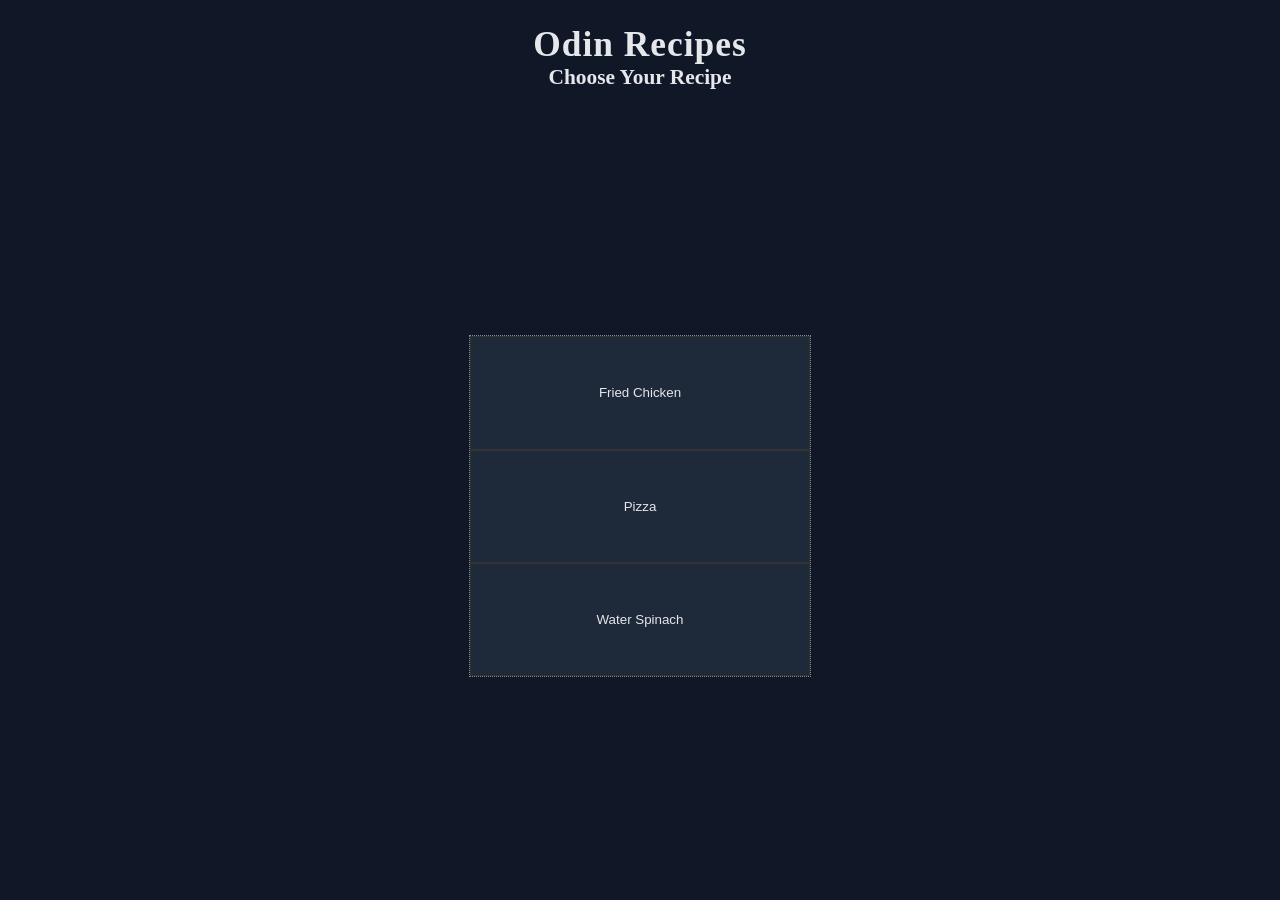
<file: index.html>
<!DOCTYPE html>
<html lang="en">
<head>
    <meta charset="UTF-8">
    <meta name="viewport" content="width=device-width, initial-scale=1.0">
    <link rel="stylesheet" href="styles.css">
    <title>Relearning Odin</title>
</head>
<body>
    <h1>Odin Recipes
        <p class="h1-extra">Choose Your Recipe</p>
    </h1>

   
    <ul class="recipe-list">    
    <li><button class="recipe-button"><a href="recipes/fried-chicken.html">Fried Chicken</a></button></li>
    <li><button class="recipe-button"><a href="recipes/pizza.html">Pizza</a></button></li>
    <li><button class="recipe-button"><a href="recipes/water-spinach.html">Water Spinach</a></button></li>
    </ul>
</body>
</html>
</file>
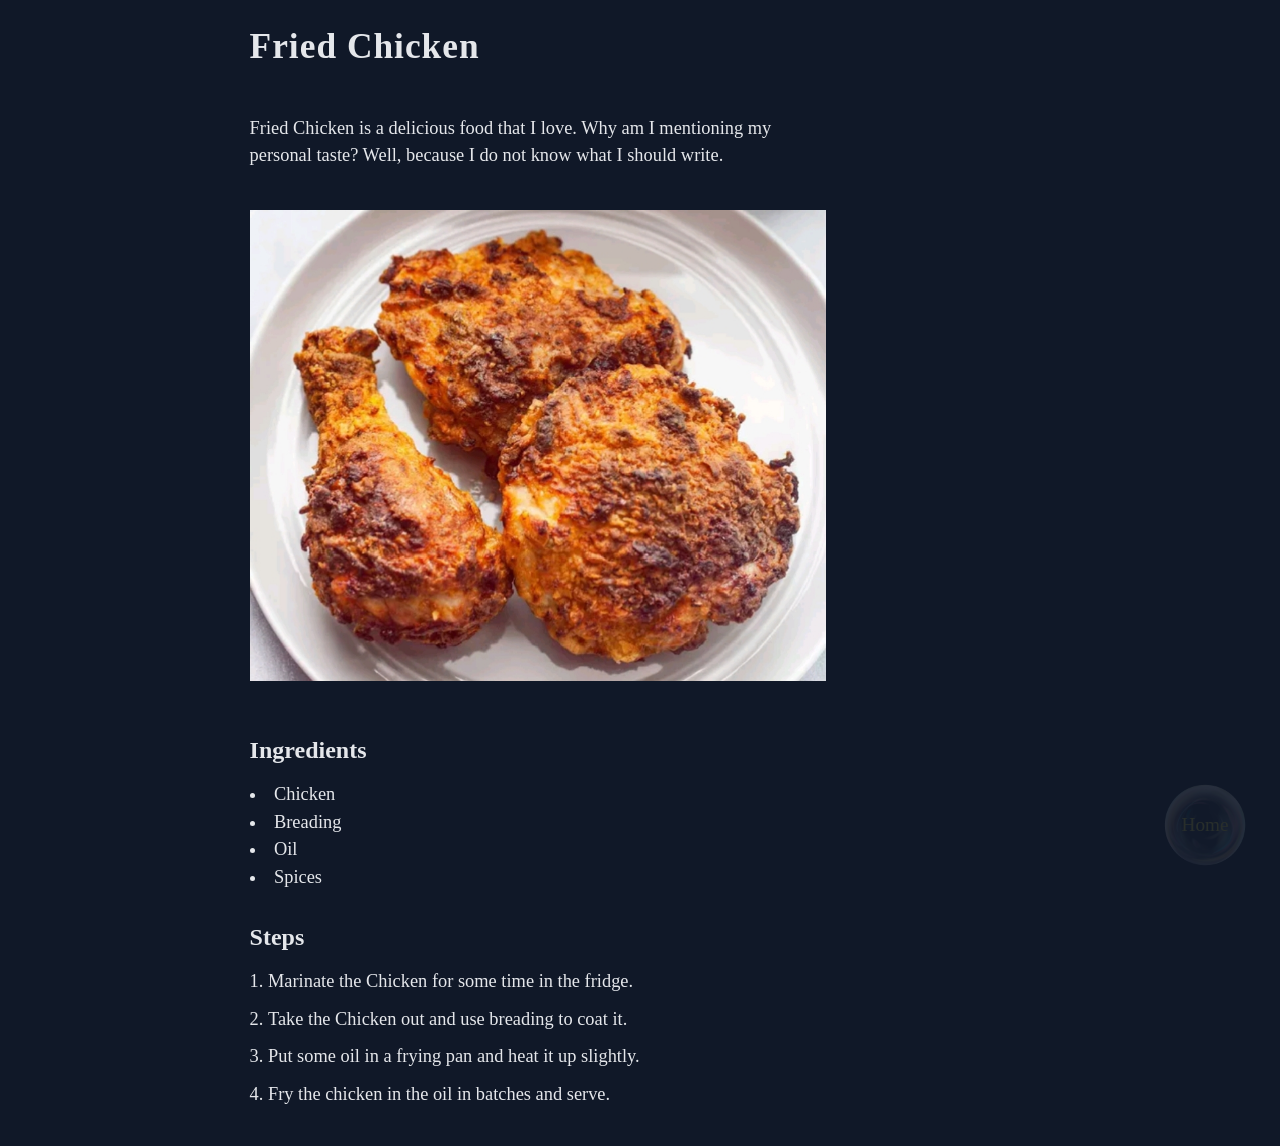
<file: recipes/fried-chicken.html>
<!DOCTYPE html>
<html lang="en">
<head>
    <meta charset="UTF-8">
    <meta name="viewport" content="width=device-width, initial-scale=1.0">
    <title>Fried Chicken</title>
    <link rel="stylesheet" href="../styles.css">
</head>
<body style="padding-left: 18vw;">
    <h1 class="recipe-title">Fried Chicken</h1>

    <p class="description">Fried Chicken is a delicious food that I love. Why am I mentioning my personal taste? Well, because I do not know what I should write.</p>

    <img class="recipe-img" alt="Fried Chicken" src="../images/fried-chicken.jpg">

    <h2>Ingredients</h2>

    <ul class="ingredients">
        <li>Chicken</li>
        <li>Breading</li>
        <li>Oil</li>
        <li>Spices</li>
    </ul>

    <h2>Steps</h2>

    <ol class="steps">
        <li>Marinate the Chicken for some time in the fridge.</li>
        <li>Take the Chicken out and use breading to coat it.</li>
        <li>Put some oil in a frying pan and heat it up slightly.</li>
        <li>Fry the chicken in the oil in batches and serve.</li>
    </ol>

    <a class="homepage-link" href="../index.html">Home</a>
</body>
</html>
</file>
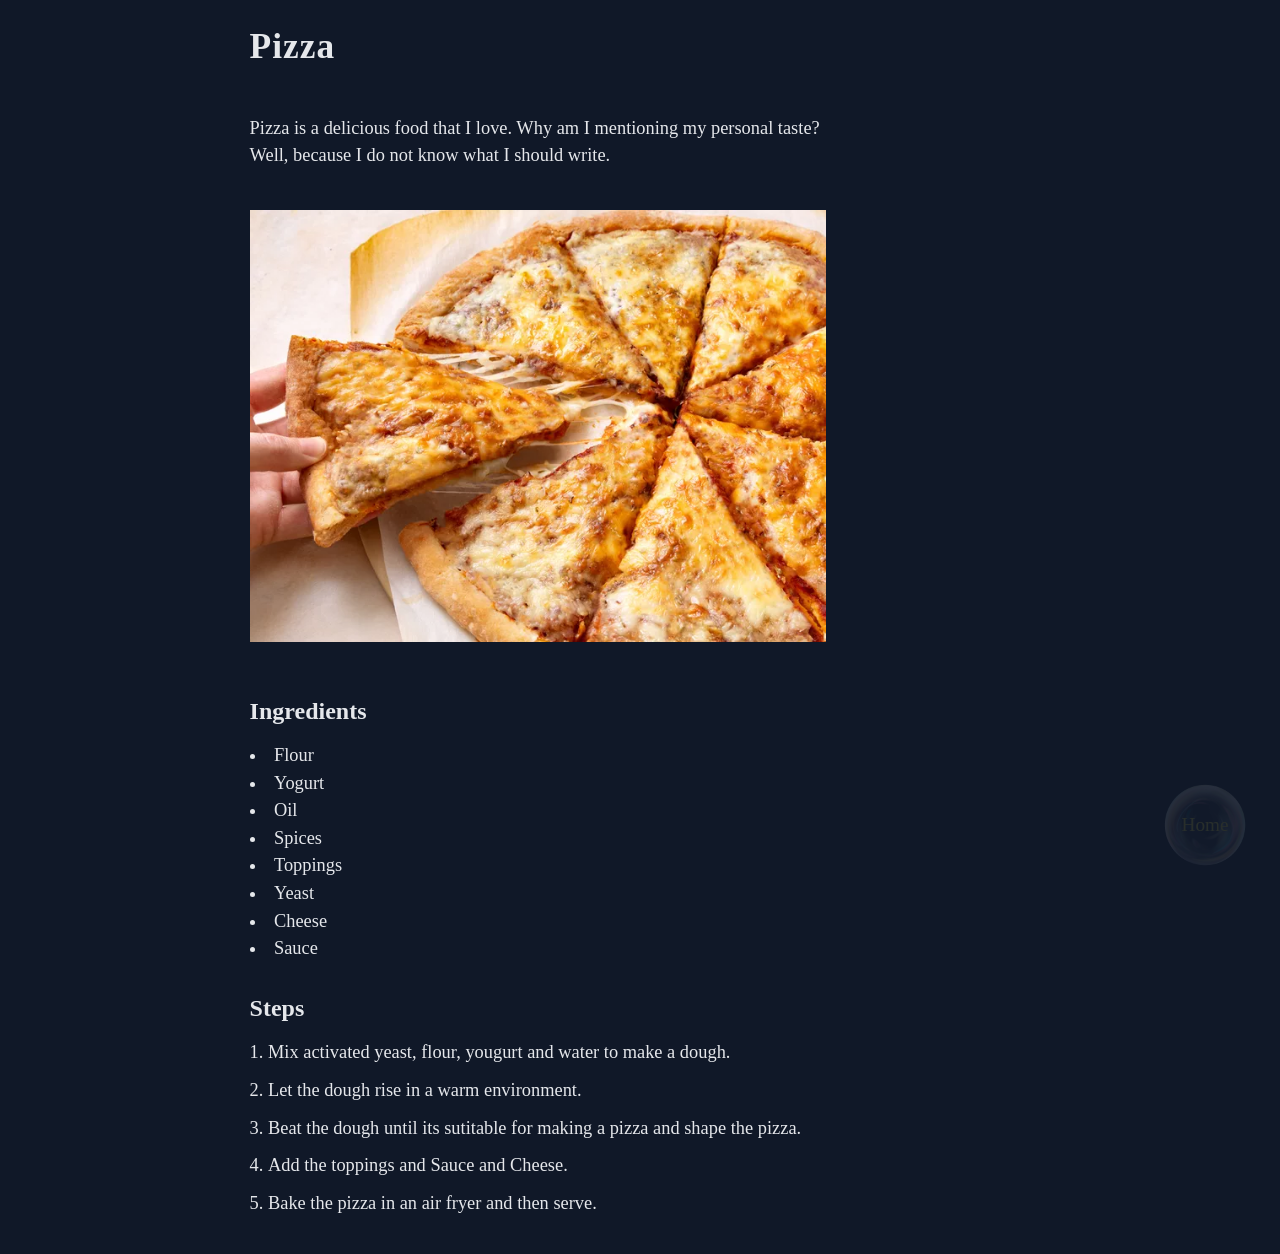
<file: recipes/pizza.html>
<!DOCTYPE html>
<html lang="en">
<head>
    <meta charset="UTF-8">
    <meta name="viewport" content="width=device-width, initial-scale=1.0">
    <title>Pizza</title>
    <link rel="stylesheet" href="../styles.css">
</head>
<body style="padding-left: 18vw;">
    <h1 class="recipe-title">Pizza</h1>

    <p class="description">Pizza is a delicious food that I love. Why am I mentioning my personal taste? Well, because I do not know what I should write.</p>

    <img class="recipe-img" alt="Pizza" src="../images/pizza.jpg">
     
    <h2>Ingredients</h2>

    <ul class="ingredients">
        <li>Flour</li>
        <li>Yogurt</li>
        <li>Oil</li>
        <li>Spices</li>
        <li>Toppings</li>
        <li>Yeast</li>
        <li>Cheese</li>
        <li>Sauce</li>
    </ul>

    <h2>Steps</h2>

    <ol class="steps">
        <li>Mix activated yeast, flour, yougurt and water to make a dough.</li>
        <li>Let the dough rise in a warm environment.</li>
        <li>Beat the dough until its sutitable for making a pizza and shape the pizza.</li>
        <li>Add the toppings and Sauce and Cheese.</li>
        <li>Bake the pizza in an air fryer and then serve.</li>
    </ol>

    <a class="homepage-link" href="../index.html">Home</a>
</body>
</html>
</file>
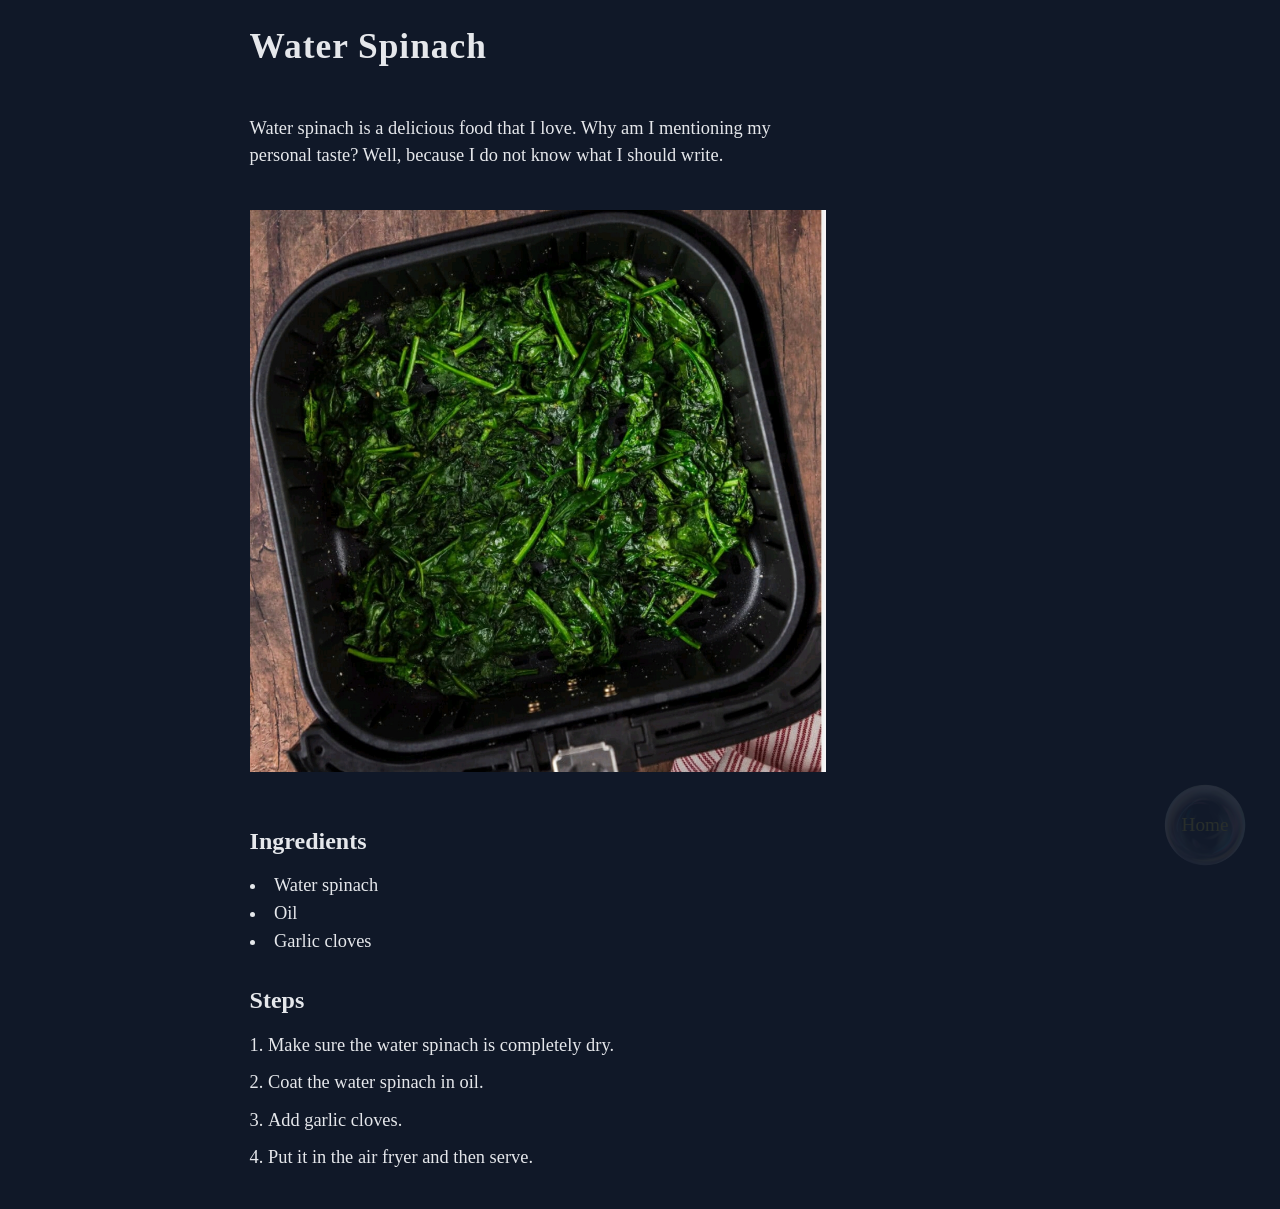
<file: recipes/water-spinach.html>
<!DOCTYPE html>
<html lang="en">
<head>
    <meta charset="UTF-8">
    <meta name="viewport" content="width=device-width, initial-scale=1.0">
    <title>Water Spinach</title>
    <link rel="stylesheet" href="../styles.css">
</head>
<body style="padding-left: 18vw;">
    <h1 class="recipe-title">Water Spinach</h1>

    <p class="description">Water spinach is a delicious food that I love. Why am I mentioning my personal taste? Well, because I do not know what I should write.</p>
    
    <img class="recipe-img" alt="Water Spinach" src="../images/water-spinach.jpg">

    <h2>Ingredients</h2>

    <ul class="ingredients">
        <li>Water spinach</li>
        <li>Oil</li>
        <li>Garlic cloves</li>
    </ul>

    <h2>Steps</h2>

    <ol class="steps">
        <li>Make sure the water spinach is completely dry.</li>
        <li>Coat the water spinach in oil.</li>
        <li>Add garlic cloves.</li>
        <li>Put it in the air fryer and then serve.</li>
    </ol>
    
    <a class="homepage-link" href="../index.html">Home</a>
</body>
</html>
</file>
<file: styles.css>
html {
    box-sizing: border-box;
    padding: 0px;
    max-width: 100vw;
    max-height: 100vh;
    display: flex;
}

body {
    display: flex;
    flex-direction: column;
    flex: auto;
    width: clamp(100vw, 100vw, 100vw);
    height: clamp(100vh, 100vh, 100vh);
    margin: 0px;
    background-color: oklch(21% 0.034 264.665);
}

*,
*::before,
*::after {
    box-sizing: inherit;
}

a {
    display: flex;
    justify-content: center;
    align-items: center;
    text-decoration: none;
    color: oklch(92.8% 0.006 264.531);
    width: 100%;
    height: 100%;
}

h1 {
    width: auto;
    padding: calc(5px + 1vw);
    margin: 5px 0px;
    font-size: calc(20px + 1.2vw);
    text-align: center;
    letter-spacing: 1px;
    color: oklch(92.8% 0.006 264.531);
}


p.h1-extra {
    margin: 0px;
    font-size: calc(15px + 0.5vw);
    letter-spacing: normal;
}

.recipe-list {
    display: flex;
    flex-direction: column;
    width: calc(150px + 15vw);
    height: calc(150px + 15vw);
    padding: 0;
    border: 1px hsl(0, 0%, 55%) dotted;
    margin: auto;
    list-style-type: none;
}

li {
    flex-direction: column;
    flex: auto;
    padding: 0px;
}

.recipe-button {
    width: 100%;
    height: 100%;
    padding: 0px;
    border: .5px hsl(0, 0%, 20%) solid;
    background-color: oklch(27.8% 0.033 256.848);
}


h2,
.description,
.ingredients,
.steps {
    color: oklch(92.8% 0.006 264.531);
    margin:2.5vh 1.5vw -1vh 1.5vw;
    padding: 0px;
    line-height: 1.5;
    list-style-position: inside;
    max-width: 45vw;
}

.description,
.ingredients li,
.steps li {
    font-size: calc(12px + 0.5vw);
}

.description {
    margin-bottom: 25px;
    font-size: calc(12px + 0.5vw);
}

.steps {
    padding-bottom: 3vh;
}

.steps li {
    margin-bottom:10px ;

}

h2 {
    margin-top: 4vh;
}

.homepage-link {
    font-family: 'Times New Roman', Times, serif;
    font-size: larger;
    opacity: 10%;
    position: fixed;
    bottom: 25px;
    right: 25px;   
    text-decoration: none;
    color: oklch(100% 0.184 86.047);
    width: 100px;
    height: 100px;
    background: url(images/bubble.png) 0 0 / contain;   
}

.recipe-img {
    width: 45vw;
    height: auto;
    margin: 15px 1.5vw 15px;
}

h1.recipe-title {
    margin: 25px 1.5vw;
    padding: 0px;
    text-align: start;
}


.recipe-button:hover {
    border: 1.5px hsl(0, 16%, 88%) solid;
}

.homepage-link:hover {
    opacity: 70%;
}

@media (max-width: 768px) {

h2,
.description,
.ingredients,
.steps,
.recipe-img {
    min-width: 90vw;
    align-self: center;
}

h1.recipe-title {text-align: center;}

body {padding: 0px !important;}
}

@media (max-width: 500px) {
    .homepage-link {display: none;}
}
</file>
